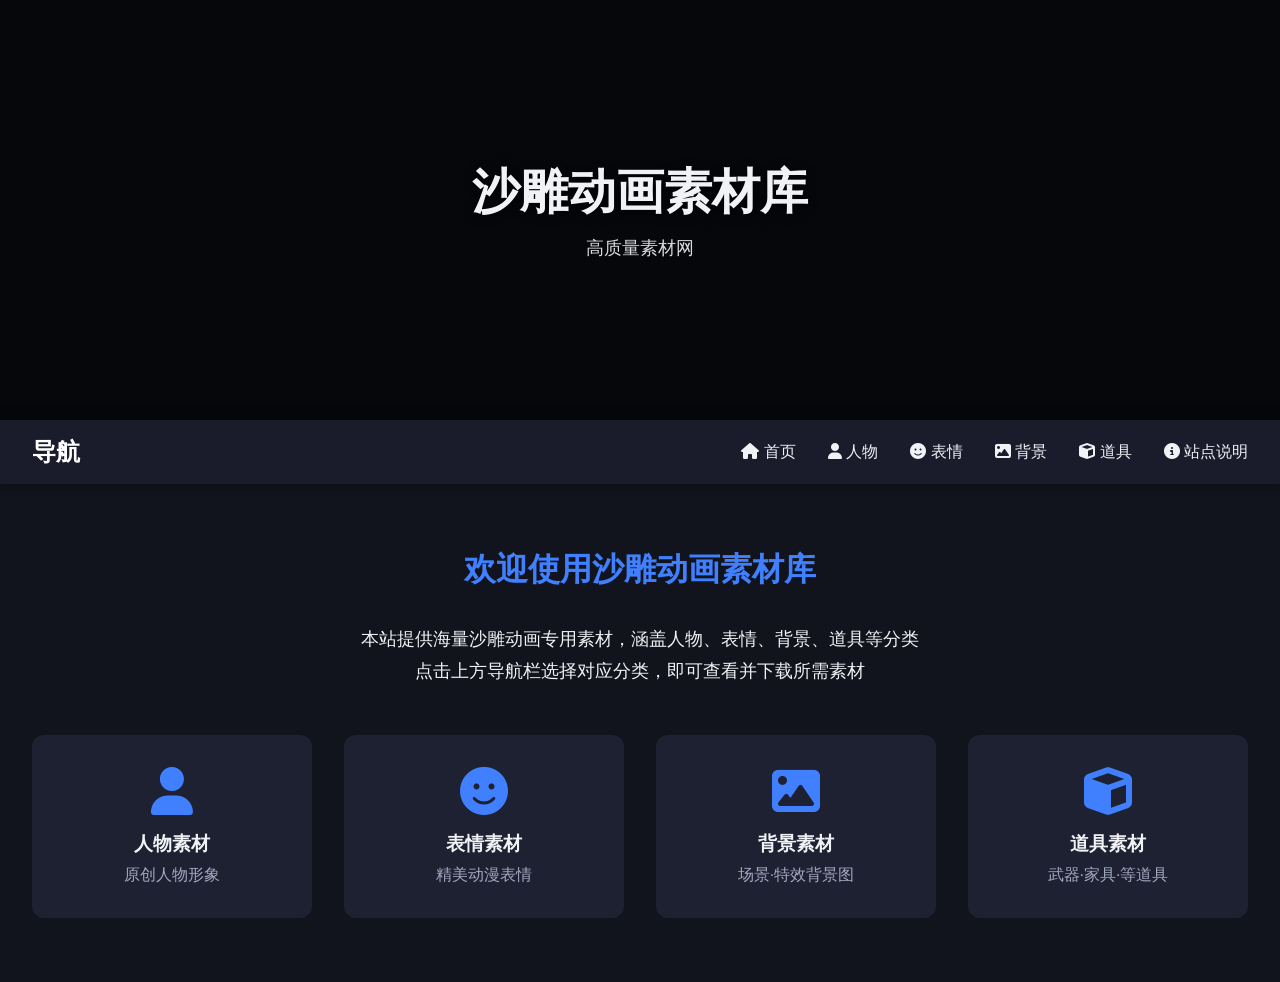
<file: index.html>
<!DOCTYPE html>
<html lang="zh-CN">
<head>
<meta name="keywords" content="沙雕动画,人物素材,表情素材,背景素材,道具素材,动画素材下载">
<meta name="description" content="专业沙雕动画素材库，提供人物、表情、背景、道具免费下载。">
<title>沙雕动画素材库 - 人物表情背景道具免费下载</title>
  <meta charset="UTF-8">
  <meta name="viewport" content="width=device-width, initial-scale=1.0">
  <title>十二的素材 - 首页</title>
  <link rel="stylesheet" href="https://cdn.bootcdn.net/ajax/libs/font-awesome/6.4.0/css/all.min.css">
  <link rel="stylesheet" href="style.css">
</head>
<body>
<!-- 顶部主题封面 -->
<section class="top-banner">
  <div class="banner-mask"></div>
  <div class="banner-text">
    <h1>沙雕动画素材库</h1>
    <p>高质量素材网</p>
  </div>
</section>

<!-- 导航栏（修改href为对应页面） -->
<nav class="navbar">
  <div class="nav-wrap">
    <a href="index.html" class="logo">导航</a>
    <ul class="nav-menu">
      <li><a href="index.html"><i class="fa fa-home"></i> 首页</a></li>
      <li><a href="character.html"><i class="fa fa-user"></i> 人物</a></li>
      <li><a href="emotion.html"><i class="fa fa-smile"></i> 表情</a></li>
      <li><a href="background.html"><i class="fa fa-image"></i> 背景</a></li>
      <li><a href="prop.html"><i class="fa fa-cube"></i> 道具</a></li>
      <li><a href="about.html"><i class="fa fa-info-circle"></i> 站点说明</a></li>
    </ul>
  </div>
</nav>

<!-- 首页内容 -->
<div style="max-width:1400px;margin:4rem auto;padding:0 2rem;text-align:center;">
  <h2 style="font-size:2rem;margin-bottom:2rem;color:var(--accent);">欢迎使用沙雕动画素材库</h2>
  <p style="font-size:1.1rem;line-height:1.8;margin-bottom:2rem;">
    本站提供海量沙雕动画专用素材，涵盖人物、表情、背景、道具等分类<br>
    点击上方导航栏选择对应分类，即可查看并下载所需素材
  </p>
  <div style="display:grid;grid-template-columns:repeat(auto-fit,minmax(200px,1fr));gap:2rem;margin-top:3rem;">
    <a href="character.html" style="padding:2rem;background:var(--card-bg);border-radius:12px;text-decoration:none;color:var(--text);transition:0.3s;">
      <i class="fa fa-user" style="font-size:3rem;color:var(--accent);margin-bottom:1rem;"></i>
      <h3 style="margin-bottom:0.5rem;">人物素材</h3>
      <p style="color:#a0a8c0;">原创人物形象</p>
    </a>
    <a href="emotion.html" style="padding:2rem;background:var(--card-bg);border-radius:12px;text-decoration:none;color:var(--text);transition:0.3s;">
      <i class="fa fa-smile" style="font-size:3rem;color:var(--accent);margin-bottom:1rem;"></i>
      <h3 style="margin-bottom:0.5rem;">表情素材</h3>
      <p style="color:#a0a8c0;">精美动漫表情</p>
    </a>
    <a href="background.html" style="padding:2rem;background:var(--card-bg);border-radius:12px;text-decoration:none;color:var(--text);transition:0.3s;">
      <i class="fa fa-image" style="font-size:3rem;color:var(--accent);margin-bottom:1rem;"></i>
      <h3 style="margin-bottom:0.5rem;">背景素材</h3>
      <p style="color:#a0a8c0;">场景·特效背景图</p>
    </a>
    <a href="prop.html" style="padding:2rem;background:var(--card-bg);border-radius:12px;text-decoration:none;color:var(--text);transition:0.3s;">
      <i class="fa fa-cube" style="font-size:3rem;color:var(--accent);margin-bottom:1rem;"></i>
      <h3 style="margin-bottom:0.5rem;">道具素材</h3>
      <p style="color:#a0a8c0;">武器·家具·等道具</p>
    </a>
  </div>
</div>

<script>
// 首页无交互逻辑，仅基础展示
</script>
</body>
</html>
</file>
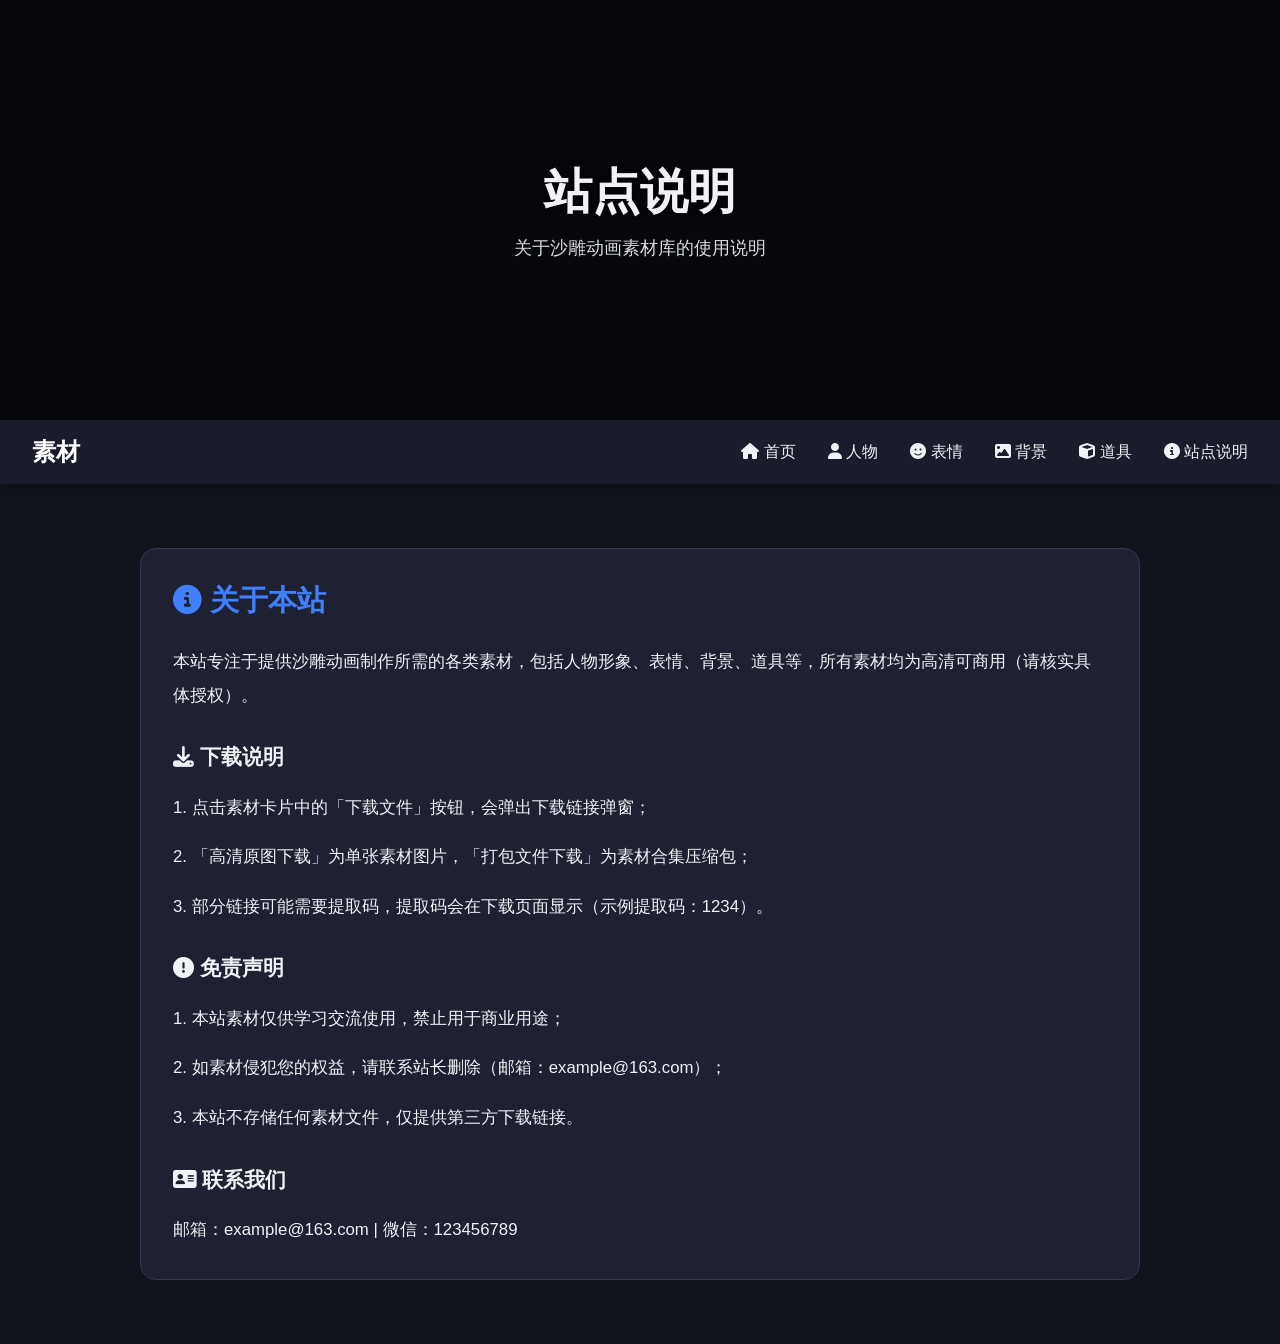
<file: about.html>
<!DOCTYPE html>
<html lang="zh-CN">
<head>
<meta name="keywords" content="沙雕动画,人物素材,表情素材,背景素材,道具素材,动画素材下载">
<meta name="description" content="专业沙雕动画素材库，提供人物、表情、背景、道具免费下载。">
<title>沙雕动画素材库 - 人物表情背景道具免费下载</title>
  <meta charset="UTF-8">
  <meta name="viewport" content="width=device-width, initial-scale=1.0">
  <title>十二的素材 - 站点说明</title>
  <link rel="stylesheet" href="https://cdn.bootcdn.net/ajax/libs/font-awesome/6.4.0/css/all.min.css">
  <link rel="stylesheet" href="style.css">
</head>
<body>
<!-- 顶部主题封面 -->
<section class="top-banner">
  <div class="banner-mask"></div>
  <div class="banner-text">
    <h1>站点说明</h1>
    <p>关于沙雕动画素材库的使用说明</p>
  </div>
</section>

<!-- 导航栏 -->
<nav class="navbar">
  <div class="nav-wrap">
    <a href="index.html" class="logo">素材</a>
    <ul class="nav-menu">
      <li><a href="index.html"><i class="fa fa-home"></i> 首页</a></li>
      <li><a href="character.html"><i class="fa fa-user"></i> 人物</a></li>
      <li><a href="emotion.html"><i class="fa fa-smile"></i> 表情</a></li>
      <li><a href="background.html"><i class="fa fa-image"></i> 背景</a></li>
      <li><a href="prop.html"><i class="fa fa-cube"></i> 道具</a></li>
      <li><a href="about.html"><i class="fa fa-info-circle"></i> 站点说明</a></li>
    </ul>
  </div>
</nav>

<!-- 站点说明内容 -->
<div style="max-width:1000px;margin:4rem auto;padding:0 2rem;background:var(--card-bg);border-radius:16px;padding:2rem;border:1px solid var(--border);">
  <h2 style="font-size:1.8rem;margin-bottom:1.5rem;color:var(--accent);"><i class="fa fa-info-circle"></i> 关于本站</h2>
  <div style="line-height:2;font-size:1.05rem;">
    <p style="margin-bottom:1rem;">本站专注于提供沙雕动画制作所需的各类素材，包括人物形象、表情、背景、道具等，所有素材均为高清可商用（请核实具体授权）。</p>
    
    <h3 style="font-size:1.3rem;margin:1.5rem 0 0.8rem;color:var(--text);"><i class="fa fa-download"></i> 下载说明</h3>
    <p style="margin-bottom:1rem;">1. 点击素材卡片中的「下载文件」按钮，会弹出下载链接弹窗；</p>
    <p style="margin-bottom:1rem;">2. 「高清原图下载」为单张素材图片，「打包文件下载」为素材合集压缩包；</p>
    <p style="margin-bottom:1rem;">3. 部分链接可能需要提取码，提取码会在下载页面显示（示例提取码：1234）。</p>
    
    <h3 style="font-size:1.3rem;margin:1.5rem 0 0.8rem;color:var(--text);"><i class="fa fa-exclamation-circle"></i> 免责声明</h3>
    <p style="margin-bottom:1rem;">1. 本站素材仅供学习交流使用，禁止用于商业用途；</p>
    <p style="margin-bottom:1rem;">2. 如素材侵犯您的权益，请联系站长删除（邮箱：example@163.com）；</p>
    <p style="margin-bottom:1rem;">3. 本站不存储任何素材文件，仅提供第三方下载链接。</p>
    
    <h3 style="font-size:1.3rem;margin:1.5rem 0 0.8rem;color:var(--text);"><i class="fa fa-contact-card"></i> 联系我们</h3>
    <p>邮箱：example@163.com | 微信：123456789</p>
  </div>
</div>

<script>
// 说明页无交互逻辑
</script>
</body>
</html>
</file>
<file: style.css>
/* style.css */
* {
  margin: 0;
  padding: 0;
  box-sizing: border-box;
  font-family: "Microsoft YaHei", sans-serif;
}
:root {
  --primary: #12141d;
  --secondary: #1a1c2c;
  --accent: #4080ff;
  --text: #f0f2f5;
  --card-bg: #1e2132;
  --border: #33374a;
}
body {
  background: var(--primary);
  color: var(--text);
}
/* 顶部主题封面 */
.top-banner {
  width: 100%;
  height: 420px;
  background: url(https://r2.image-upload.app/tyImg/a0fD5tNC.jpeg) center/cover no-repeat;
  position: relative;
  display: flex;
  align-items: center;
  justify-content: center;
}
.banner-mask {
  position: absolute;
  inset: 0;
  background: rgba(0,0,0,0.65);
}
.banner-text {
  position: relative;
  z-index: 2;
  text-align: center;
}
.banner-text h1 {
  font-size: 3rem;
  margin-bottom: 12px;
  text-shadow: 0 2px 10px #000;
}
.banner-text p {
  font-size: 1.1rem;
  opacity: 0.9;
}
/* 导航栏 */
.navbar {
  background: var(--secondary);
  padding: 1rem 2rem;
  position: sticky;
  top: 0;
  z-index: 99;
  box-shadow: 0 2px 15px rgba(0,0,0,0.3);
}
.nav-wrap {
  max-width: 1400px;
  margin: 0 auto;
  display: flex;
  justify-content: space-between;
  align-items: center;
}
.logo {
  font-size: 1.5rem;
  font-weight: bold;
  color: #fff;
  text-decoration: none;
}
.nav-menu {
  display: flex;
  gap: 2rem;
  list-style: none;
}
.nav-menu a {
  color: var(--text);
  text-decoration: none;
  transition: 0.3s;
}
.nav-menu a:hover {
  color: var(--accent);
}
/* 搜索筛选区 */
.search-area {
  max-width: 1400px;
  margin: 2rem auto;
  padding: 0 2rem;
  display: flex;
  gap: 1rem;
  flex-wrap: wrap;
  align-items: center;
}
.search-input {
  flex: 1;
  min-width: 280px;
  padding: 0.8rem 1rem;
  background: var(--secondary);
  border: 1px solid var(--border);
  border-radius: 8px;
  color: #fff;
  outline: none;
}
.filter-btn {
  padding: 0.7rem 1.2rem;
  background: var(--secondary);
  border: 1px solid var(--border);
  color: #fff;
  border-radius: 6px;
  cursor: pointer;
  transition: 0.3s;
}
.filter-btn.active {
  background: var(--accent);
  border-color: var(--accent);
}
/* 卡片容器（通用） */
.char-container {
  max-width: 1400px;
  margin: 0 auto 5rem;
  padding: 0 2rem;
  display: grid;
  grid-template-columns: repeat(auto-fill, minmax(210px, 1fr));
  gap: 1.8rem;
}
.char-card {
  background: var(--card-bg);
  border-radius: 14px;
  overflow: hidden;
  border: 1px solid var(--border);
  transition: all 0.3s ease;
}
.char-card:hover {
  transform: translateY(-6px);
  box-shadow: 0 10px 30px rgba(64,128,255,0.2);
  border-color: var(--accent);
}
.card-pic {
  width: 100%;
  height: 225px; /* 宽度400 → 400*9/16=225，标准16:9 */
  object-fit: cover;
}
}
.card-info {
  padding: 1rem;
}
.card-name {
  font-size: 1.05rem;
  font-weight: 600;
  margin-bottom: 4px;
}
.card-desc {
  font-size: 0.85rem;
  color: #a0a8c0;
  margin-bottom: 10px;
}
.down-btn {
  width: 100%;
  padding: 0.6rem;
  background: var(--accent);
  color: #fff;
  border: none;
  border-radius: 6px;
  cursor: pointer;
  display: flex;
  align-items: center;
  justify-content: center;
  gap: 6px;
  transition: 0.2s;
}
.down-btn:hover {
  background: #2962ff;
}
/* 下载弹窗 */
.mask-layer {
  position: fixed;
  inset: 0;
  background: rgba(0,0,0,0.75);
  z-index: 999;
  display: none;
  align-items: center;
  justify-content: center;
}
.down-pop {
  width: 420px;
  background: var(--secondary);
  border-radius: 12px;
  padding: 2rem;
  border: 1px solid var(--border);
}
.pop-title {
  font-size: 1.3rem;
  margin-bottom: 15px;
}
.down-link {
  display: block;
  padding: 0.8rem;
  background: var(--card-bg);
  margin: 8px 0;
  border-radius: 6px;
  color: var(--accent);
  text-decoration: none;
}
.close-pop {
  margin-top: 15px;
  width: 100%;
  padding: 0.7rem;
  background: #444;
  color: #fff;
  border: none;
  border-radius: 6px;
  cursor: pointer;
}
/* 响应式 */
@media (max-width:768px){
  .top-banner{height:260px;}
  .banner-text h1{font-size:2rem;}
  .char-container{grid-template-columns:repeat(auto-fill,minmax(160px,1fr));}
  .card-pic{height:200px;}
}
</file>
